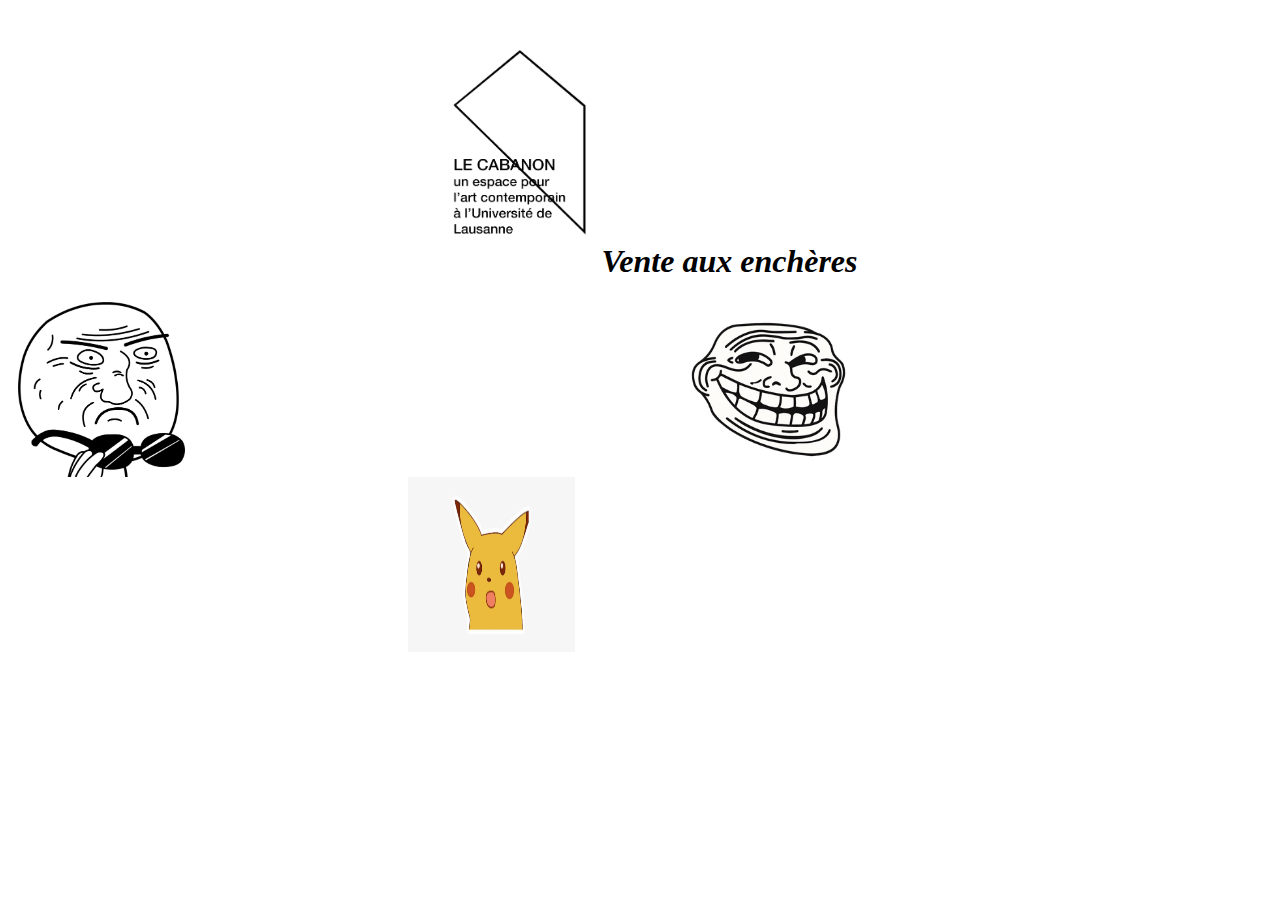
<file: index.html>
﻿<!DOCTYPE html>
<html>
<head>
    <meta charset="UTF-8">
<style>
body {
    background-color:white
}

h1 {
    text-shadow: 0 0 15px rgba(255,255,255,.5), 0 0 10px rgba(255,255,255,.5), 2px 2px 2px rgba(206,89,55,0);
}

[alt="meme_00"] {
    display: block;
    margin-left: 10px;
    margin-right: auto;
    float: left;
}

[alt="meme_01"] {
    display: block;
    margin-left: 500px;
    margin-right: left;
    float: left;
}

[alt="meme_02"] {
    display: block;
    margin-left: 400px;
    margin-right: auto;
    float: left;
}

</style>

<head/>
<body>
    <h1 style="text-align: center;">
        <img src="GraphicAssets/logo cabanon.png" alt="cabanon logo" width="179" height="251" /><strong><em>Vente aux ench&egrave;res</em></strong></h1>
    <p><a href="link-image.php">
        <img src="GraphicAssets/meme1.png" alt="meme_00" width="167" height="175" />
    </a></p>
    <p><a href="link-image.php">
        <img src="GraphicAssets/meme2.png" alt="meme_01" width="167" height="175" />
    </a></p>
    <p><a href="link-image.php">
        <img src="GraphicAssets/meme3.png" alt="meme_02" width="167" height="175" />
    </a></p>


<body/>
<html/>
</file>
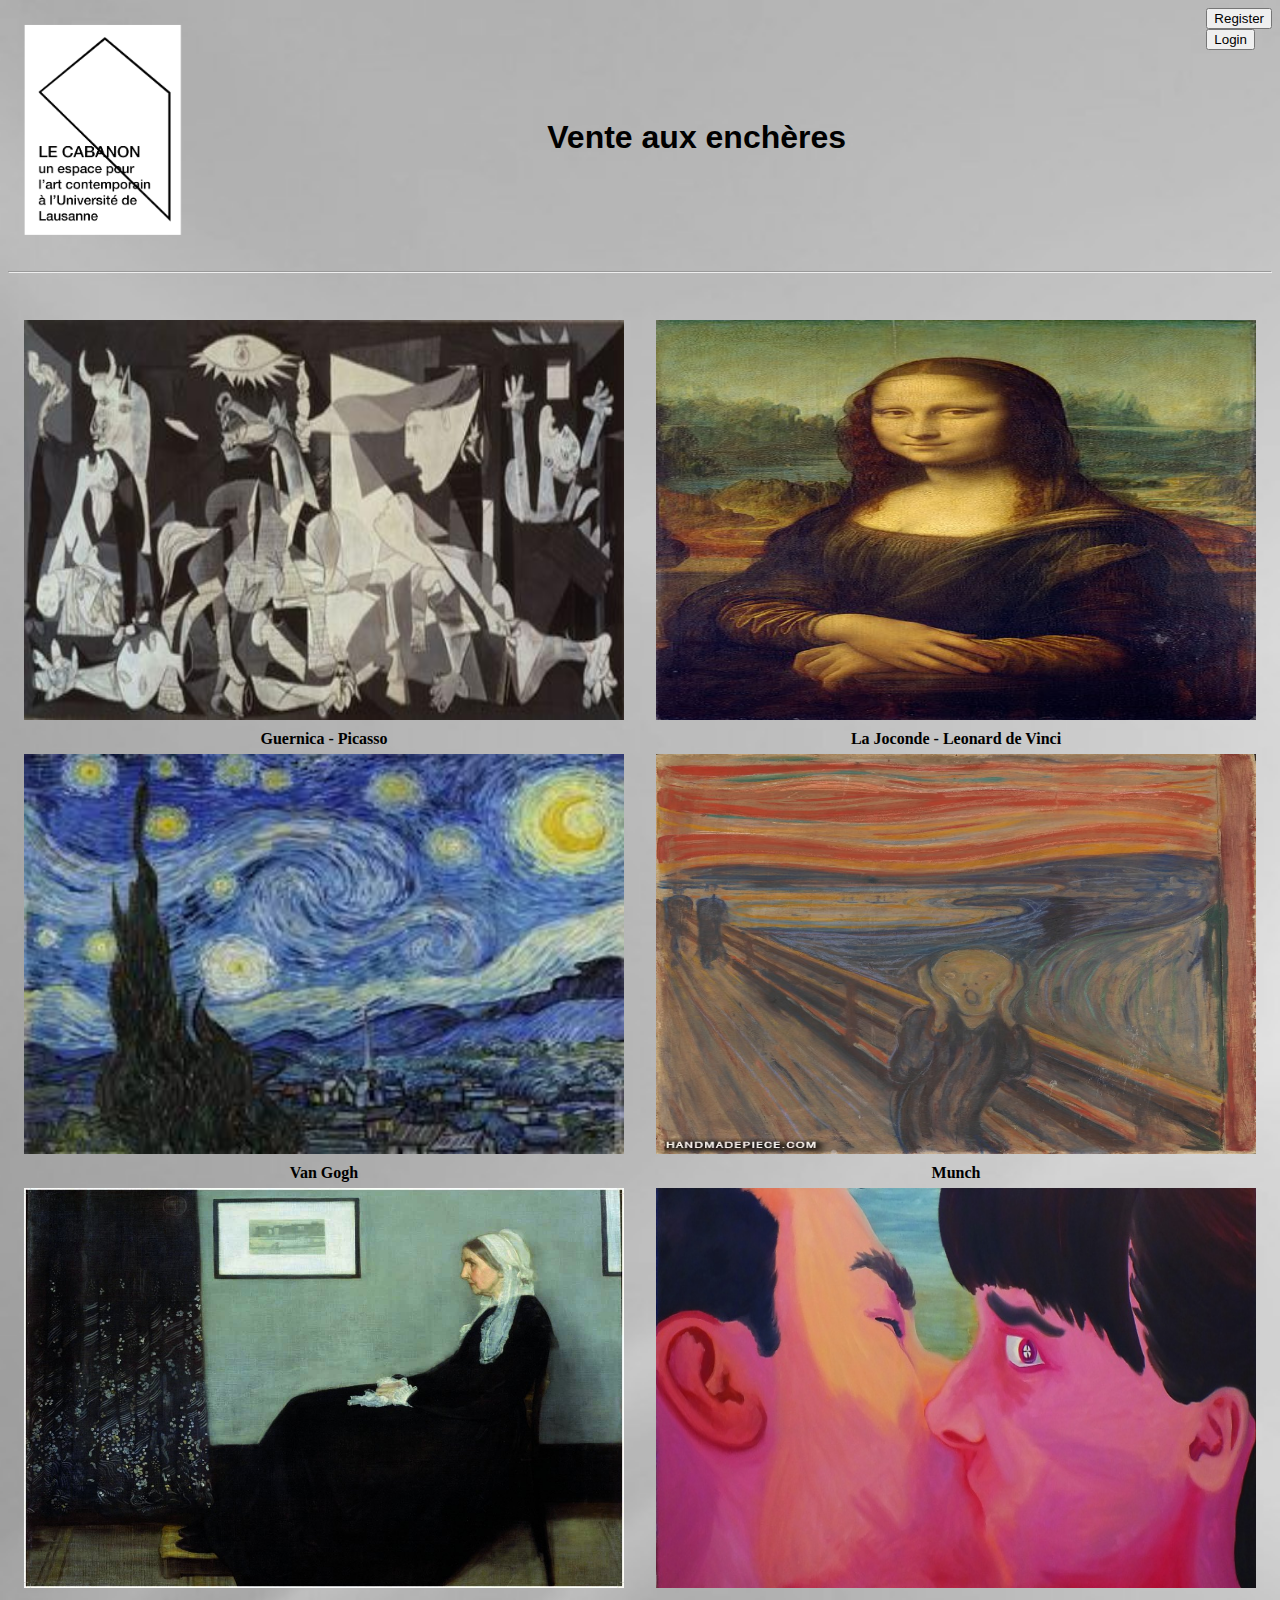
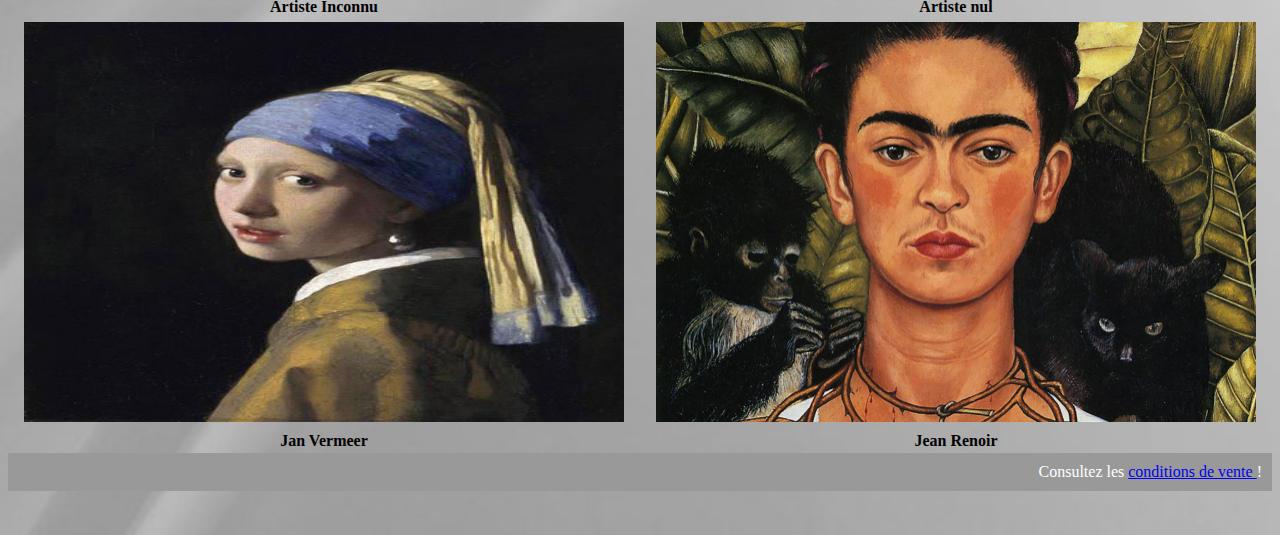
<file: website/index.html>
﻿<!DOCTYPE html>
<html>
<head>
    <meta charset="UTF-8">
    <link rel="stylesheet" href="style.css"/>
</head>
<body>

    <header id="topBar"> 
        <div class=bar>
            <a href="index.html"><img src="./GraphicAssets/logo cabanon.png" alt="cabanon logo" width="179" height="251" /></a>
        </div>

        <div class=bar>
            <br/>
            <br/>
            <br/>
            <br/>
            <br/>
            <h1> Vente aux enchères </h1>
        </div>                   

        <div class=top>
            <form action="./login/register.html">
            <input type="submit" value="Register" />
            </form>
            <form action="./login/login.html">
                <input type="submit" value="Login" />
            </form>
        </div>
    </header>


    <hr>

    <br/>
    <br/>

    <div id=imageList>

        <div class=figure>
            <table>
                <tr>
                    <th>
                        <a href="./bid/bidPage.html"><img src="GraphicAssets/guernica.png"
                                                      alt="paint1" width="600" height="400"></a></th>
                <tr/>
                <tr>
                    <th>Guernica - Picasso</th>
                </tr>
            </table>
        </div>

        <div class=figure>
            <table>
                <tr>
                    <th>
                        <a href="./bid/bidPage.html"><img src="GraphicAssets/mona_lisa.png"
                                                      alt="paint2" width="600" height="400"></a></th>
                <tr/>
                <tr>
                    <th>La Joconde - Leonard de Vinci</th>
                </tr>
            </table>
        </div>

        <div class=figure>
            <table>
                <tr>
                    <th>
                        <a href="./bid/bidPage.html"><img src="GraphicAssets/vangogh.png"
                                                      alt="paint3" width="600" height="400"></a></th>
                <tr/>
                <tr>
                    <th>Van Gogh</th>
                </tr>
            </table>
        </div>

        <div class=figure>
            <table>
                <tr>
                    <th>
                        <a href="./bid/bidPage.html"><img src="GraphicAssets/scream.png"
                                                      alt="paint4" width="600" height="400"></a></th>
                <tr/>
                <tr>
                    <th>Munch</th>
                </tr>
            </table>
        </div>

        <div class=figure>
            <table>
                <tr>
                    <th>
                        <a href="./bid/bidPage.html"><img src="GraphicAssets/mother.png"
                                                      alt="paint5" width="600" height="400"></a></th>
                <tr/>
                <tr>
                    <th>Artiste Inconnu</th>
                </tr>
            </table>
        </div>

        <div class=figure>
            <table>
                <tr>
                    <th>
                        <a href="./bid/bidPage.html"><img src="GraphicAssets/kiss.png"
                                                      alt="paint6" width="600" height="400"></a></th>
                <tr/>
                <tr>
                    <th>Artiste nul</th>
                </tr>
            </table>
        </div>

       <div class=figure>
            <table>
                <tr>
                    <th>
                        <a href="./bid/bidPage.html"><img src="GraphicAssets/girl.png"
                                                      alt="paint7" width="600" height="400"></a></th>
                <tr/>
                <tr>
                    <th>Jan Vermeer</th>
                </tr>
            </table>
        </div>

       <div class=figure>
            <table>
                <tr>
                    <th>
                        <a href="./bid/bidPage.html"><img src="GraphicAssets/frida.png"
                                                      alt="paint8" width="600" height="400"></a></th>
                <tr/>
                <tr>
                    <th>Jean Renoir</th>
                </tr>
            </table>
        </div>

    </div>


    <div id="footer">
        Consultez les <a href="./CoV.pdf" target="_blank">conditions de vente </a> !
    </div>

    <br/>
    <br/>


<body/>
<html/>
</file>
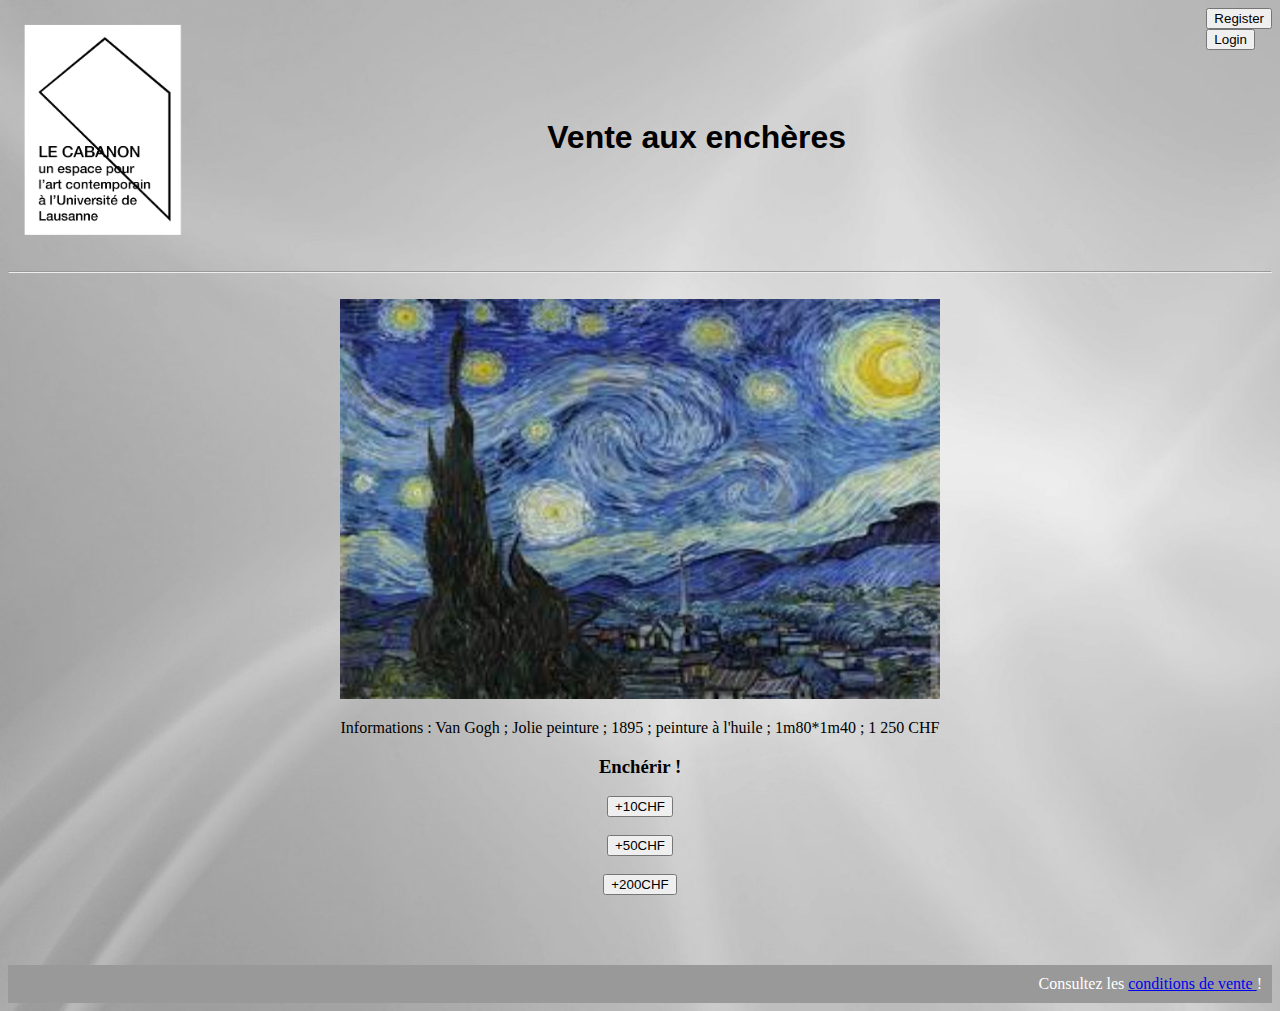
<file: website/bid/bidPage.html>
<!DOCTYPE html>
<html>
    <head>
        <meta charset="UTF-8">
        <link rel="stylesheet" href="style.css" />
    <head/>
        <title>
            Bidding Page
        </title>

        <body>

            <header id="topBar"> 
                <div class=bar>
                    <a href="../index.html"><img src="../GraphicAssets/logo cabanon.png" alt="cabanon logo" width="179" height="251" /></a>
                </div>

                <div class=bar id="title">
                    <br/>
                    <br/>
                    <br/>
                    <br/>
                    <br/>
                    <h1> Vente aux enchères </h1>
                </div>                   

                <div class=top>
                    <form action="../login/register.html">
                    <input type="submit" value="Register" />
                    </form>
                    <form action="../login/login.html">
                        <input type="submit" value="Login" />
                    </form>
                </div>
            </header>

            <hr>

            <br/>

            <div id="mainImagePart">
                <img src="../GraphicAssets/vangogh.png" alt="vangoghPaint" width="600" height="400"/>

                <p>

                Informations : Van Gogh ; Jolie peinture ; 1895 ; peinture à l'huile ; 1m80*1m40 ; 1 250 CHF 

                <p/>

                <p>

                    <h3> <strong> Enchérir ! </strong> </h3>             

                    <form action="../index.html">
                        <input type="submit" value="+10CHF" />
                    </form>

                    <br/>

                    <form action="../index.html">
                        <input type="submit" value="+50CHF" />
                    </form>

                    <br/>

                    <form action="../index.html">
                        <input type="submit" value="+200CHF" />
                    </form>

                </p>

                <br/>
                <br/>
                <br/>

            </div>

            <div id="footer"> 
                Consultez les <a href="../CoV.pdf" target="_blank">conditions de vente </a> !
            </div>

        <body/>

    <html/>
</file>
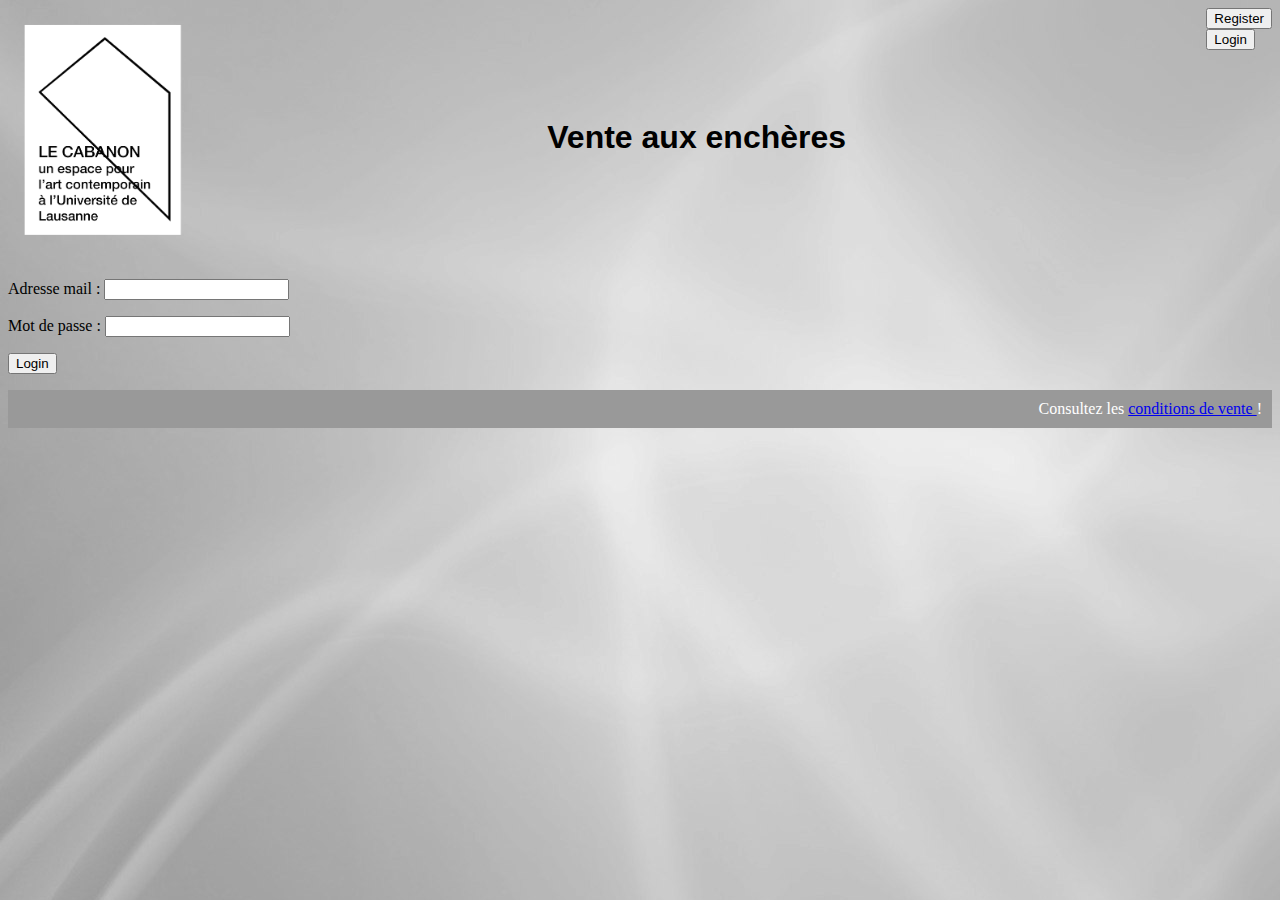
<file: website/login/login.html>
<!DOCTYPE html>
<html>
    <head>
        <meta charset="UTF-8">
        <link rel="stylesheet" href="style1.css" />
    <head/>
        <title>
            Login page
        </title>

        <body>

            <header id="topBar"> 
                <div class=bar>
                    <a href="../index.html"><img src="../GraphicAssets/logo cabanon.png" alt="cabanon logo" width="179" height="251" /></a>
                </div>

                <div class=bar>
                    <br/>
                    <br/>
                    <br/>
                    <br/>
                    <br/>
                    <h1> Vente aux enchères </h1>
                </div>                   

                <div class=top>
                    <form action="./register.html">
                    <input type="submit" value="Register" />
                    </form>
                    <form action="./login.html">
                        <input type="submit" value="Login" />
                    </form>
                </div>
            </header>

            <form action="action.php" method="post">
			    <p>Adresse mail : <input type="text" name="Mail" /></p>
			    <p>Mot de passe  : <input type="text" name="Password" /></p>
			    <p><input type="submit" value="Login"></p>
			</form>


            <div id="footer"> 
                Consultez les <a href="../CoV.pdf" target="_blank">conditions de vente </a> !
            </div>



        </body>

    </head>

</html>
</file>
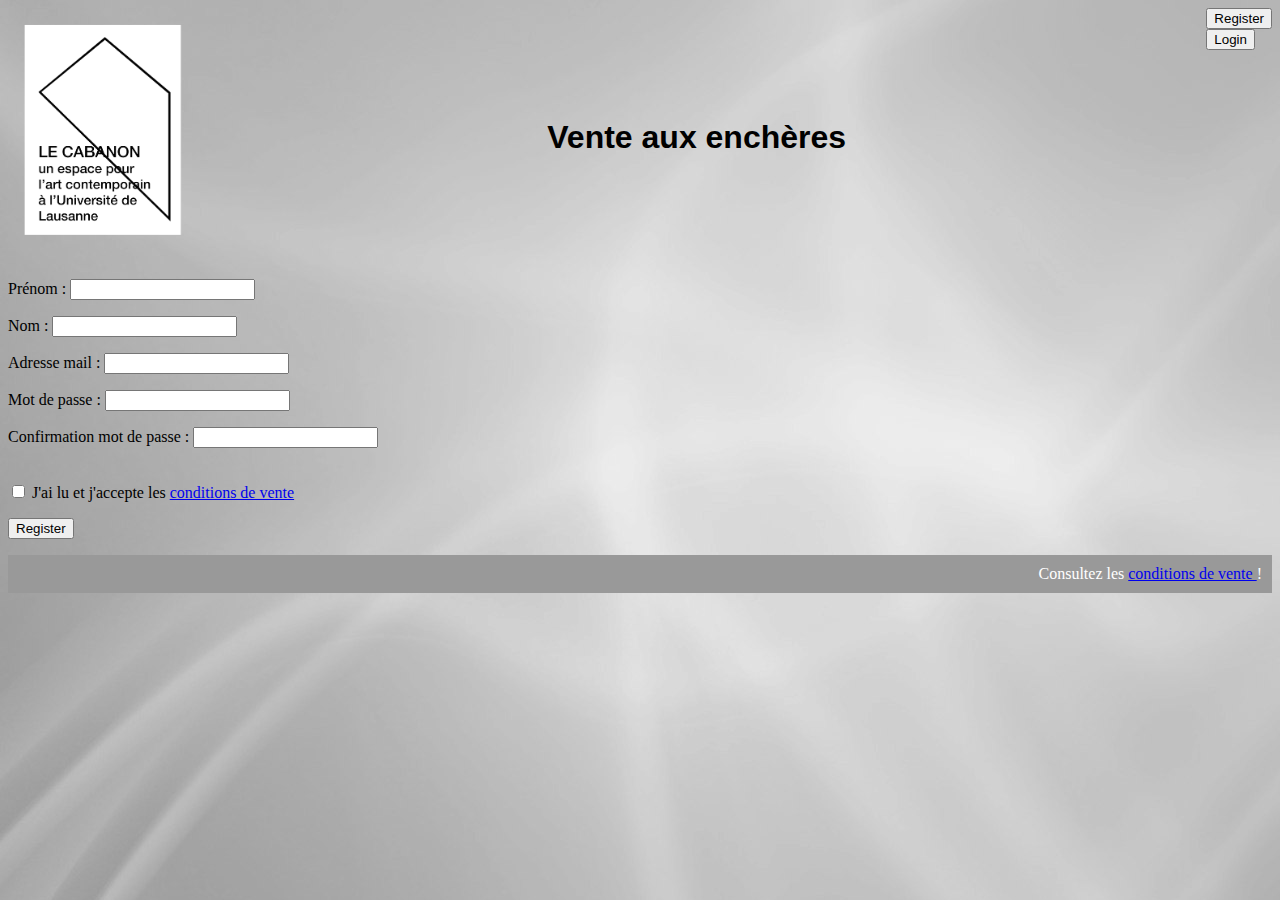
<file: website/login/register.html>
<!DOCTYPE html>
<html>
    <head>
        <meta charset="UTF-8">
        <link rel="stylesheet" href="style1.css" />
    <head/>
        <title>
            Register page
        </title>

        <body>

            <header id="topBar"> 
                <div class=bar>
                    <a href="../index.html"><img src="../GraphicAssets/logo cabanon.png" alt="cabanon logo" width="179" height="251" /></a>
                </div>

                <div class=bar>
                    <br/>
                    <br/>
                    <br/>
                    <br/>
                    <br/>
                    <h1> Vente aux enchères </h1>
                </div>                   

                <div class=top>
                    <form action="./register.html">
                    <input type="submit" value="Register" />
                    </form>
                    <form action="./login.html">
                        <input type="submit" value="Login" />
                    </form>
                </div>
            </header>            

            <form action="action.php" method="post">
			    <p>Prénom : <input type="text" name="Prenom" /></p>
			    <p>Nom : <input type="text" name="Nom" /></p>
			    <p>Adresse mail : <input type="text" name="Mail" /></p>
			    <p>Mot de passe  : <input type="password" name="Password" /></p>
			    <p>Confirmation mot de passe : <input type="password" name="Password1" /></p> <br/>

                <input type="checkbox" name="sellingConditions" value="sellingCondi"> J'ai lu et j'accepte les <a href="../CoV.pdf" target="_blank">conditions de vente </a> <br>
                <p><input type="submit" value="Register"></p> 

			</form>






            <div id="footer"> 
                Consultez les <a href="../CoV.pdf" target="_blank">conditions de vente </a> !
            </div>



        </body>

    </head>

</html>
</file>
<file: website/style.css>
body {
    background-image:url("GraphicAssets/background.png");
    background-repeat: no-repeat;
    background-size: cover;
}

h1 {
    font-family: Arial, Helvetica, sans-serif;
}

#topBar{
    display: flex;
    flex-direction: row;
    flex-wrap: nowrap;
    justify-content: space-between;
}

#imageList{
    display: flex;
    flex-direction: row;
    flex-wrap: wrap;
    justify-content: space-around;
}


#footer{
    clear: both;
    padding: 10px;
    background-color: #999999;
    color: white;
    text-align: right;
    bottom: 0px;
}

}
</file>
<file: website/bid/style.css>
body {
     background-image:url("../GraphicAssets/background.png");
     background-repeat: no-repeat;
     background-size: cover;
}

h1 {
    font-family: Arial, Helvetica, sans-serif;
}

#topBar{
    display: flex;
    flex-direction: row;
    flex-wrap: nowrap;
    justify-content: space-between;
}

#footer{
    clear: both;
    padding: 10px;
    background-color: #999999;
    color: white;
    text-align: right;
}

#mainImagePart{
    text-align: center;
}

#buy{
    font-size: 1.3em;
}
</file>
<file: website/login/style1.css>
body {
     background-image:url("../GraphicAssets/background.png");
     background-repeat: no-repeat;
     background-size: cover;
}

h1 {
    font-family: Arial, Helvetica, sans-serif;
}

#topBar{
    display: flex;
    flex-direction: row;
    flex-wrap: nowrap;
    justify-content: space-between;
}

#footer{
    clear: both;
    padding: 10px;
    background-color: #999999;
    color: white;
    text-align: right;
}
</file>
